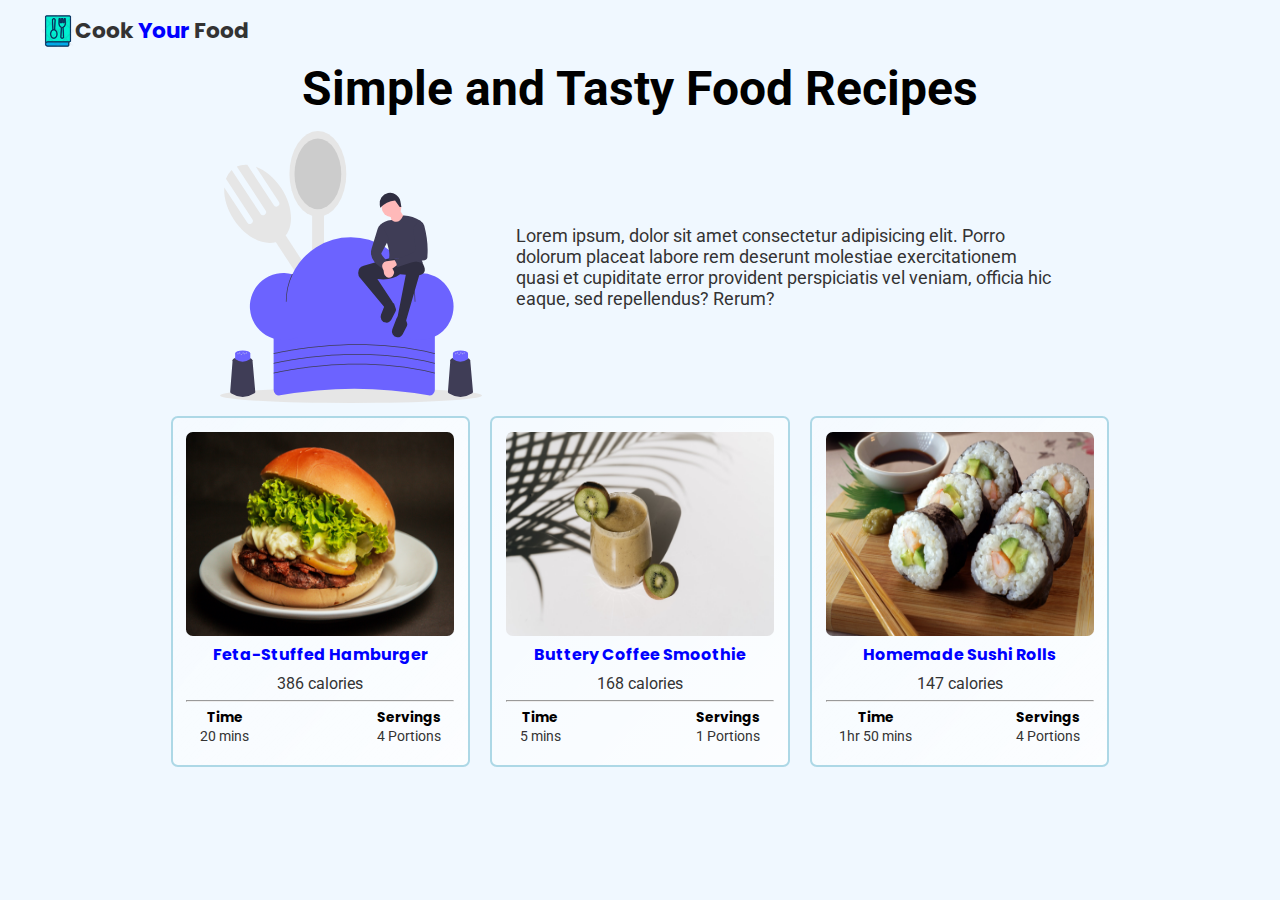
<file: index.html>
<!DOCTYPE html>
<html lang="en">
<head>
    <meta charset="UTF-8">
    <meta http-equiv="X-UA-Compatible" content="IE=edge">
    <meta name="viewport" content="width=device-width, initial-scale=1.0">
    <title>Food Guide</title>
    <link rel="stylesheet" href="./css/style.css">
</head>
<body>
    <header>
        <img src="./images/food-recipe.png" alt="food Recipe Icon">
        <a href="#"><h1>Cook <span>Your</span> Food</h1></a>
    </header>
    <main>
        <h1>Simple and Tasty Food Recipes</h1>

        <section class="after">
            <img src="./images/cooking.svg" alt="food recipe image">
            <p>Lorem ipsum, dolor sit amet consectetur adipisicing elit. Porro dolorum placeat labore rem 
                deserunt molestiae exercitationem quasi et cupiditate error provident perspiciatis vel veniam, 
                officia hic eaque, sed repellendus? Rerum?</p>
        </section>

        <section class="foods">
            <div class="food">
                <img src="./recipes/Images/hamburgerImage.jpg" alt="An hamburger image">
                <a href="./recipes/hamburger.html"><h3>Feta-Stuffed Hamburger</h3></a>
                <p>386 calories</p>
                <hr>
                <div class="beside">
                    <div class="left">
                        <h4>Time</h4>
                        <p>20 mins</p>
                    </div>
                    <div class="right">
                        <h4>Servings</h4>
                        <p>4 Portions</p>
                    </div>
                </div>
            </div>
            <div class="food">
                <img src="./images/coffee smoothie.jpg" alt="cofee smoothie image">
                <a href="./recipes/smoothie.html"><h3>Buttery coffee smoothie</h3></a>
                <p>168 calories</p>
                <hr>
                <div class="beside">
                    <div class="left">
                        <h4>Time</h4>
                        <p>5 mins</p>
                    </div>
                    <div class="right">
                        <h4>Servings</h4>
                        <p>1 Portions</p>
                    </div>
                </div>
            </div>
            <div class="food">
                <img src="./images/sushi-rolls.jpg" alt="sushi rolls">
                <a href="./recipes/sushi.html"><h3>homemade sushi rolls</h3></a>
                <p>147 calories</p>
                <hr>
                <div class="beside">
                    <div class="left">
                        <h4>Time</h4>
                        <p>1hr 50 mins</p>
                    </div>
                    <div class="right">
                        <h4>Servings</h4>
                        <p>4 Portions</p>
                    </div>
                </div>
            </div>
        </section>
    </main>
</body>
</html>
</file>
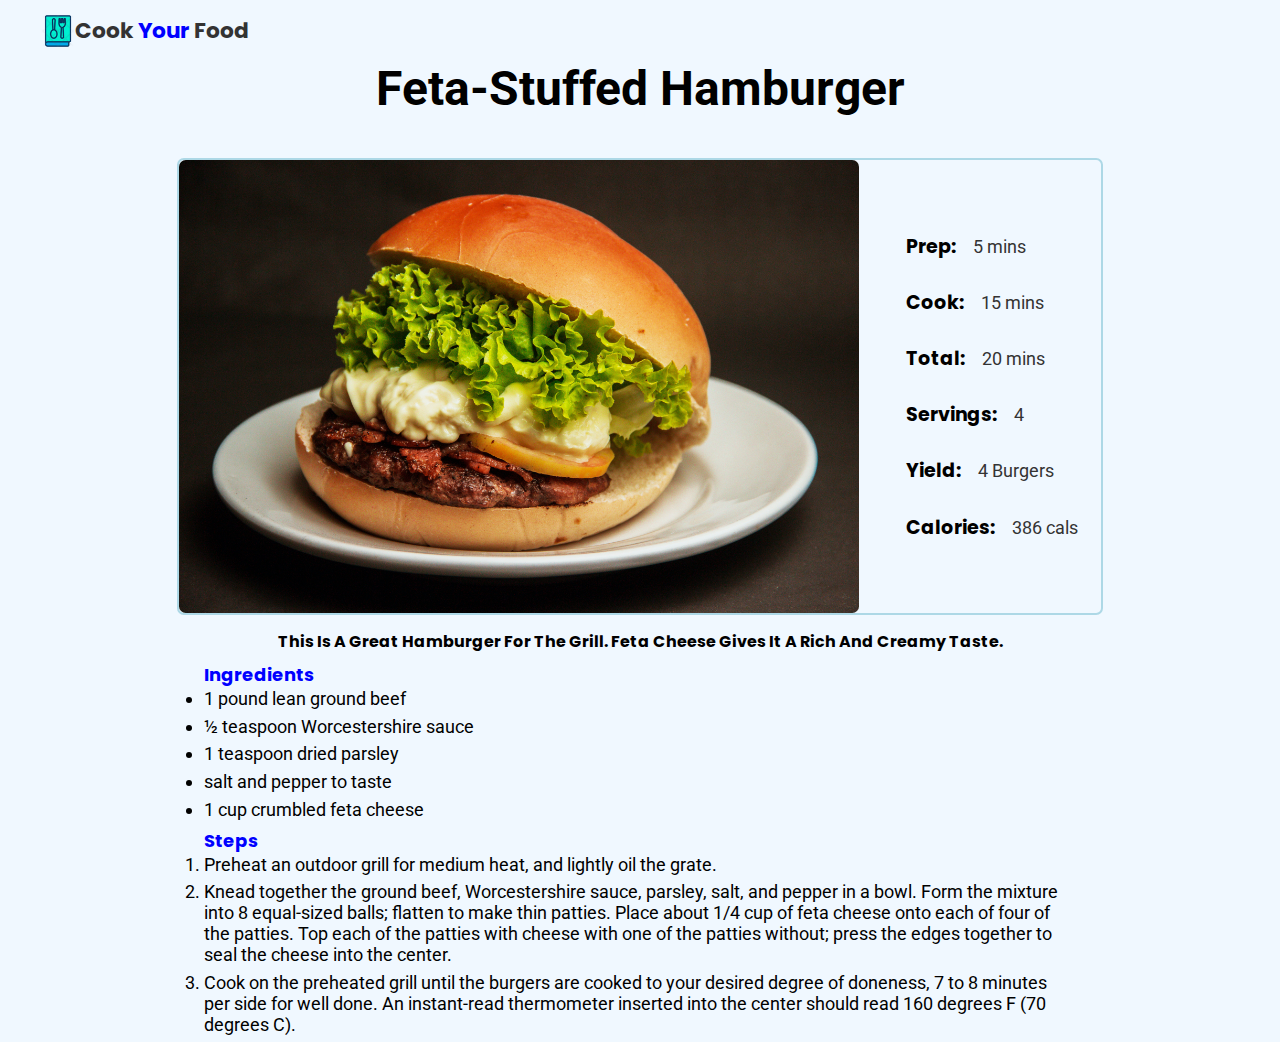
<file: recipes/hamburger.html>
<!DOCTYPE html>
<html lang="en">
<head>
    <meta charset="UTF-8">
    <meta http-equiv="X-UA-Compatible" content="IE=edge">
    <meta name="viewport" content="width=device-width, initial-scale=1.0">
    <title>Hamburger Guide</title>
    <link rel="stylesheet" href="../css/style.css">
    <link rel="stylesheet" href="../css/food.css">
</head>
<body>
    <header>
        <img src="../images/food-recipe.png" alt="food Recipe Icon">
        <a href="../index.html"><h1>Cook <span>Your</span> Food</h1></a>
    </header>
    <main>
        <h1>Feta-Stuffed Hamburger</h1>
        <div class="short-details">
            <img src="./Images/hamburgerImage.jpg" alt="Hamburger image">
            <div class="nutrition-info">
                <div class="line">
                    <h3>prep:</h3> <p>5 mins</p>
                </div>
                <div class="line">
                    <h3>Cook:</h3> <p>15 mins</p>
                </div>
                <div class="line">
                    <h3>Total:</h3> <p>20 mins</p>
                </div>
                <div class="line">
                    <h3>Servings:</h3> <p>4</p>
                </div>
                <div class="line">
                    <h3>Yield:</h3> <p>4 Burgers</p>
                </div>
                <div class="line">
                    <h3>calories:</h3> <p>386 cals</p>
                </div>
            </div>
        </div>
        <h3>This is a great Hamburger for the grill. Feta cheese gives it a rich and creamy taste.</h3>
        
        <section class="ingredient-section">
            <h2>Ingredients</h2>
            <ul>
                <li>1 pound lean ground beef</li>
                <li>½ teaspoon Worcestershire sauce</li>
                <li>1 teaspoon dried parsley</li>
                <li>salt and pepper to taste</li>
                <li>1 cup crumbled feta cheese</li>
            </ul>
        </section>

        <section class="step-section">
            <h2>Steps</h2>
            <ol>
                <li>Preheat an outdoor grill for medium heat, and lightly oil the grate.</li>
                <li>Knead together the ground beef, Worcestershire sauce, parsley, salt, and pepper in a bowl. Form the mixture into 8 
                    equal-sized balls; flatten to make thin patties. Place about 1/4 cup of feta cheese onto each of four of the patties.
                     Top each of the patties with cheese with one of the patties without; press the edges together to seal the cheese
                      into the center.</li>
                <li>Cook on the preheated grill until the burgers are cooked to your desired degree of doneness, 7 to 8 minutes per side
                     for well done. An instant-read thermometer inserted into the center should read 160 degrees F (70 degrees C).</li>
            </ol>
        </section>
    </main>
</body>
</html>
</file>
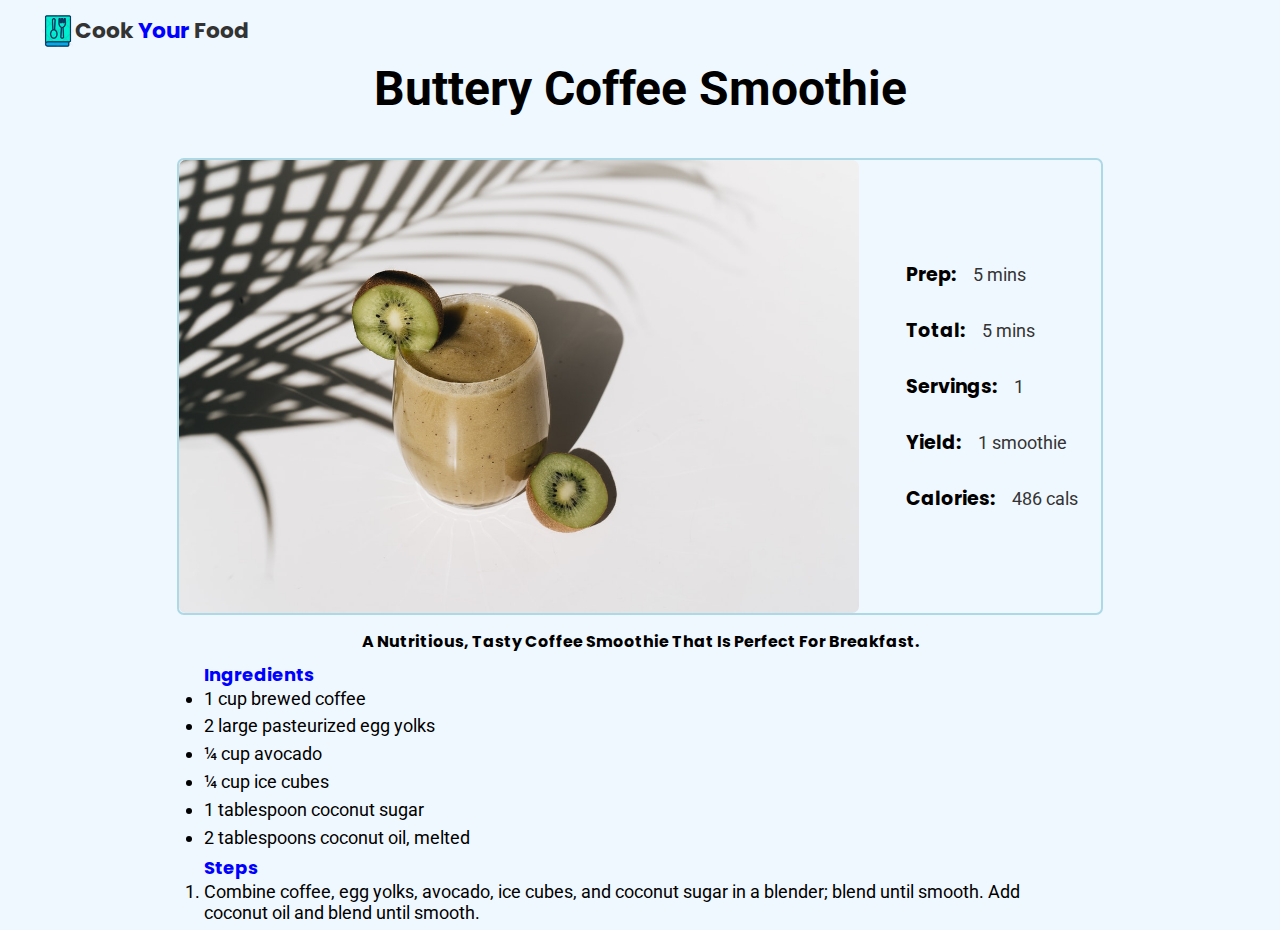
<file: recipes/smoothie.html>
<!DOCTYPE html>
<html lang="en">
<head>
    <meta charset="UTF-8">
    <meta http-equiv="X-UA-Compatible" content="IE=edge">
    <meta name="viewport" content="width=device-width, initial-scale=1.0">
    <title>Smoothie Guide</title>
    <link rel="stylesheet" href="../css/style.css">
    <link rel="stylesheet" href="../css/food.css">
</head>
<body>
    <header>
        <img src="../images/food-recipe.png" alt="food Recipe Icon">
        <a href="../index.html"><h1>Cook <span>Your</span> Food</h1></a>
    </header>
    <main>
        <h1>Buttery Coffee Smoothie</h1>
        <div class="short-details">
            <img src="../images/coffee smoothie.jpg" alt="smoothie image">
            <div class="nutrition-info">
                <div class="line">
                    <h3>prep:</h3> <p>5 mins</p>
                </div>
                <div class="line">
                    <h3>Total:</h3> <p>5 mins</p>
                </div>
                <div class="line">
                    <h3>Servings:</h3> <p>1</p>
                </div>
                <div class="line">
                    <h3>Yield:</h3> <p>1 smoothie</p>
                </div>
                <div class="line">
                    <h3>calories:</h3> <p>486 cals</p>
                </div>
            </div>
        </div>
        <h3>A nutritious, tasty coffee smoothie that is perfect for breakfast.</h3>
        
        <section class="ingredient-section">
            <h2>Ingredients</h2>
            <ul>
                <li>1 cup brewed coffee</li>
                <li>2 large pasteurized egg yolks</li>
                <li>¼ cup avocado</li>
                <li>¼ cup ice cubes</li>
                <li>1 tablespoon coconut sugar</li>
                <li>2 tablespoons coconut oil, melted</li>
            </ul>
        </section>

        <section class="step-section">
            <h2>Steps</h2>
            <ol>
                <li>Combine coffee, egg yolks, avocado, ice cubes, and coconut sugar in a blender; blend until smooth. 
                    Add coconut oil and blend until smooth.</li>
            </ol>
        </section>
    </main>
</body>
</html>
</file>
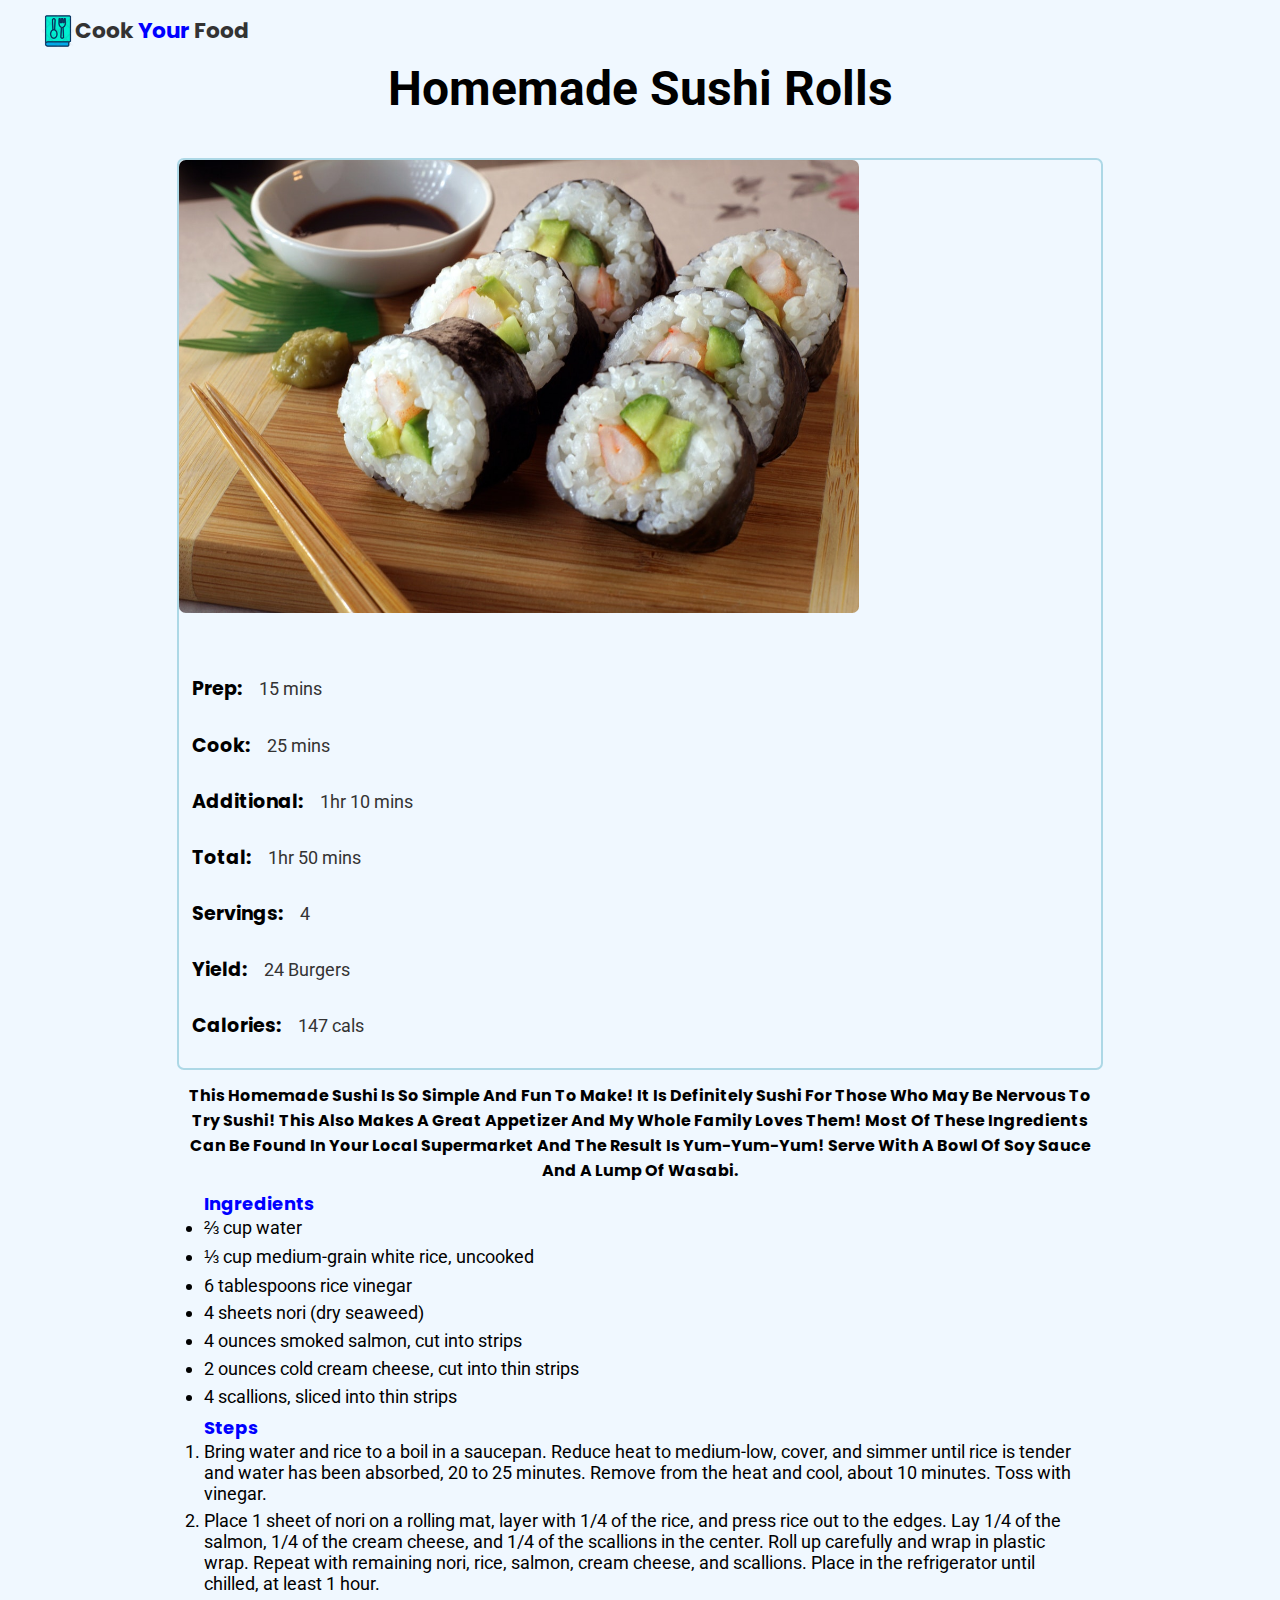
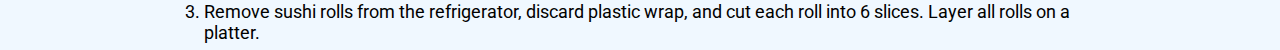
<file: recipes/sushi.html>
<!DOCTYPE html>
<html lang="en">
<head>
    <meta charset="UTF-8">
    <meta http-equiv="X-UA-Compatible" content="IE=edge">
    <meta name="viewport" content="width=device-width, initial-scale=1.0">
    <title>Sushi Guide</title>
    <link rel="stylesheet" href="../css/style.css">
    <link rel="stylesheet" href="../css/food.css">
</head>
<body>
    <header>
        <a href="../index.html">
            <img src="../images/food-recipe.png" alt="food Recipe Icon">
            <h1>Cook <span>Your</span> Food</h1></a>
    </header>
    <main>
        <h1>Homemade Sushi Rolls</h1>
        <div class="short-details">
            <img src="../images/sushi-rolls.jpg" alt="sushi rolls image">
            <div class="nutrition-info">
                <div class="line">
                    <h3>prep:</h3> <p>15 mins</p>
                </div>
                <div class="line">
                    <h3>Cook:</h3> <p>25 mins</p>
                </div>
                <div class="line">
                    <h3>Additional:</h3> <p>1hr 10 mins</p>
                </div>
                <div class="line">
                    <h3>Total:</h3> <p>1hr 50 mins</p>
                </div>
                <div class="line">
                    <h3>Servings:</h3> <p>4</p>
                </div>
                <div class="line">
                    <h3>Yield:</h3> <p>24 Burgers</p>
                </div>
                <div class="line">
                    <h3>calories:</h3> <p>147 cals</p>
                </div>
            </div>
        </div>
        <h3>This homemade sushi is so simple and fun to make! It is definitely sushi for those who may be 
            nervous to try sushi! This also makes a great appetizer and my whole family loves them! Most of
             these ingredients can be found in your local supermarket and the result is yum-yum-yum! Serve
              with a bowl of soy sauce and a lump of wasabi.</h3>
        
        <section class="ingredient-section">
            <h2>Ingredients</h2>
            <ul>
                <li>⅔ cup water</li>
                <li>⅓ cup medium-grain white rice, uncooked</li>
                <li>6 tablespoons rice vinegar</li>
                <li>4 sheets nori (dry seaweed)</li>
                <li>4 ounces smoked salmon, cut into strips</li>
                <li>2 ounces cold cream cheese, cut into thin strips</li>
                <li>4 scallions, sliced into thin strips</li>
            </ul>
        </section>

        <section class="step-section">
            <h2>Steps</h2>
            <ol>
                <li>Bring water and rice to a boil in a saucepan. Reduce heat to medium-low, cover, and simmer until rice is tender and
                     water has been absorbed, 20 to 25 minutes. Remove from the heat and cool, about 10 minutes. Toss with vinegar.</li>

                <li>Place 1 sheet of nori on a rolling mat, layer with 1/4 of the rice, and press rice out to the edges. Lay 1/4 of the salmon,
                     1/4 of the cream cheese, and 1/4 of the scallions in the center. Roll up carefully and wrap in plastic wrap. Repeat with
                      remaining nori, rice, salmon, cream cheese, and scallions. Place in the refrigerator until chilled, at least 1 hour.</li>

                <li>Remove sushi rolls from the refrigerator, discard plastic wrap, and cut each roll into 6 slices. Layer all rolls on a platter.</li>
            </ol>
        </section>
    </main>
</body>
</html>
</file>
<file: css/style.css>
@import url('https://fonts.googleapis.com/css2?family=Poppins:wght@400;600&family=Roboto:wght@400;500;700&display=swap');

* {
    font-family: 'poppins', sans-serif;
    margin: 0;
    padding: 0;
    box-sizing: border-box;
    transition: linear .2s;
}

html {
    font-size: 85%;
}

body {
    background-color: aliceblue;
}

p {
    color: #333;
    font-family: 'roboto', sans-serif;
}

h3 {
    text-transform: capitalize;
}

img {
    border-radius: .5rem;
}

header {
    margin: 1rem 3rem;
    display: flex;
    align-items: center;
    font-size: .8rem;
}

header img{
    height: 2.5rem;
}

header a {
    color: #333;
    text-decoration: none;
    display: flex;
    align-items: center;
}

header a h1 span {
    color: blue;
}

main {
    padding: 0 3rem;
}

main h1{
    text-align: center;
    font-size: 3.5rem;
    font-family: 'roboto', sans-serif;
}

section.after {
    display: flex;
    justify-content: center;
    align-items: center;
    padding: 0 10rem;
    margin: 1rem 2.5rem;
    gap: 2.5rem;
    flex-wrap: wrap;
    font-size: large;
}

section.after img {
    height: 20rem;
}

section.after p {
    flex-basis: 40rem;
}

.foods {
    display: flex;
    justify-content: center;
    gap: 1.5rem;
    flex-wrap: wrap;

}

.foods .food {
    position: relative;
    width: 22rem;
    padding: 1rem;
    border-radius: .5rem;
    background: linear-gradient(to right bottom, rgba(255, 255, 255, .3), rgba(255, 255, 255, .8));
    border: 2px solid lightblue;
    text-align: center;
}

.foods .food img {
    width: 100%;
    height: 15rem;
    border-radius: .5rem;
}

.foods .food a {
    text-decoration: none;
    color: blue;
}

.foods .food a:hover {
    cursor: pointer;
    color: lightblue;
}

.foods .food > p {
    margin: .5rem;
    font-size: medium;
}


.food .beside {
    margin: .5rem 1rem;
    display: flex;
    justify-content: space-between;
}












/* media query begins here */
@media (max-width: 768px) {
    html {
        font-size: 75%;
    }

    section.after {
        padding: 0;
        gap: 1.5rem;
        font-size: medium;
    }

    section.after p {
        flex-basis: 30rem;
    }
}

@media (max-width: 375px) {
    html {
        font-size: 70%;
    }
    header {
        margin: 1rem 1rem;
    }

    main {
        padding: 0 1rem;
    }

    section.after {
        padding: 0 1rem;
        font-size: small;
    }
}
</file>
<file: css/food.css>
*:not(header) {
    box-sizing: border-box;
}

main p, main h2, main li {
    font-size: large;
}

main {
    max-width: 100%;
    margin: 0 10rem;
}

main > h1 {
    margin-bottom: 3rem;
}

main p, main li {
    font-family: 'roboto', sans-serif;
    
}
.short-details {
    display: flex;
    /* justify-content: center; */
    align-items: center;
    flex-wrap: wrap;
    gap: 2.5rem;
    border-radius: .5rem;
    border: 2px solid lightblue;
    margin-bottom: 1rem;
}

.short-details img {
    /* height: 100%; */
    width: 50rem;
}


.nutrition-info .line {
    display: flex;
    /* justify-content: space-around; */
    align-items: center;
    gap: 1.2rem;
    font-size: larger;
    margin: 2rem 1rem;
}

main > h3 {
    text-align: center;
}

section {
    margin: .5rem 2rem;
}

section h2 {
    color: blue;
}

li {
    margin-bottom: .5rem;
}




@media (max-width: 768px) {
    * {
        font-size: medium;
    }

    main {
        margin: 0;
    }

    .nutrition-info .line {
        display: inline-flex;
    }

}

@media (max-width: 450px) {
    html {
        font-size: 70%;
    }

    * {
        font-size: small;
    }

    .short-details {
        display: block;
    }

    .short-details img {
        flex-basis: 30rem;
    }
}
</file>
